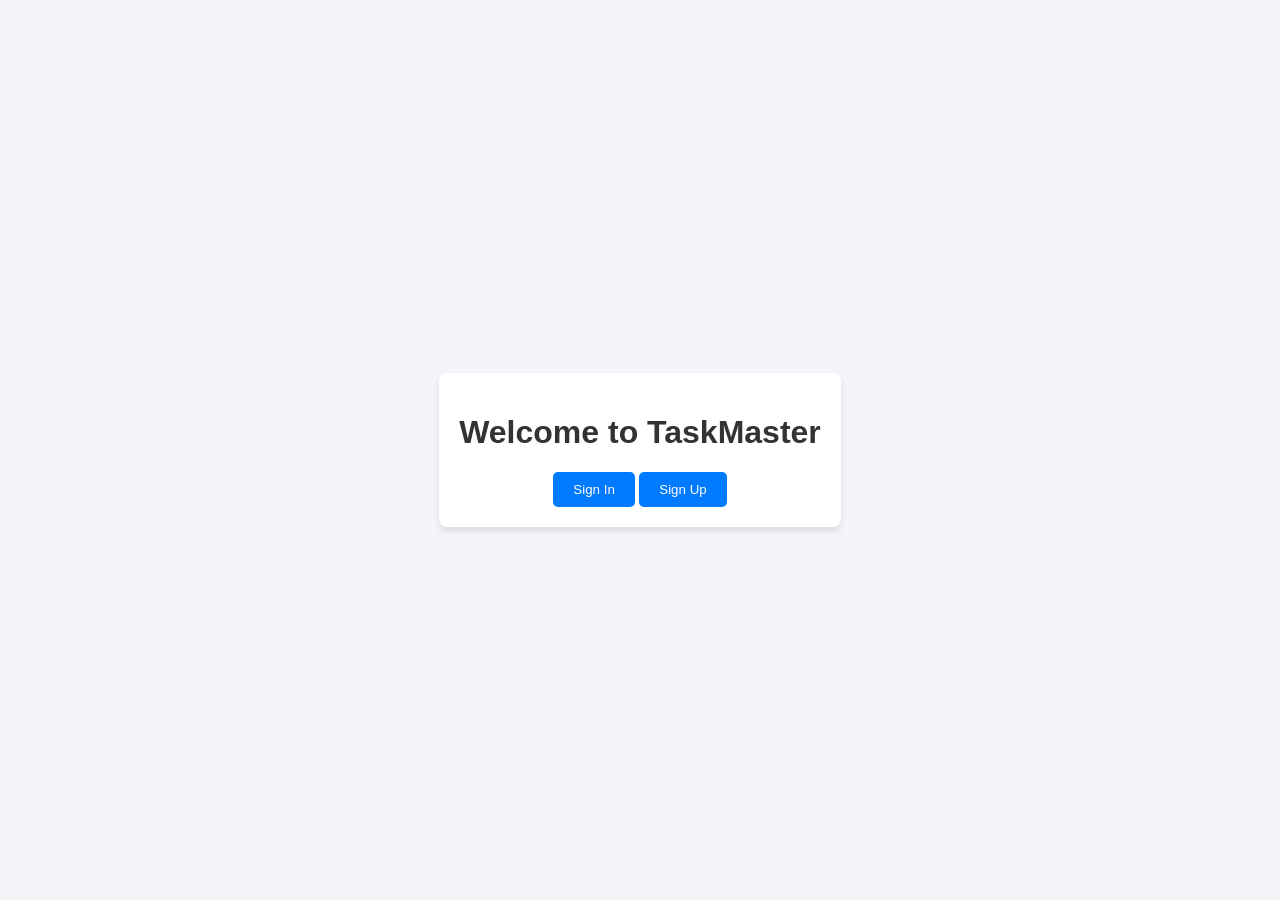
<file: Frontend/Public/index.html>
<!DOCTYPE html>
<html lang="en">
<head>
  <meta charset="UTF-8">
  <meta name="viewport" content="width=device-width, initial-scale=1.0">
  <title>TaskMaster</title>
  <link rel="stylesheet" href="css/styles.css">
</head>
<body>
  <div class="container">
    <h1>Welcome to TaskMaster</h1>
    <button onclick="window.location.href='signin.html'">Sign In</button>
    <button onclick="window.location.href='signup.html'">Sign Up</button>
  </div>
</body>
</html>
</file>
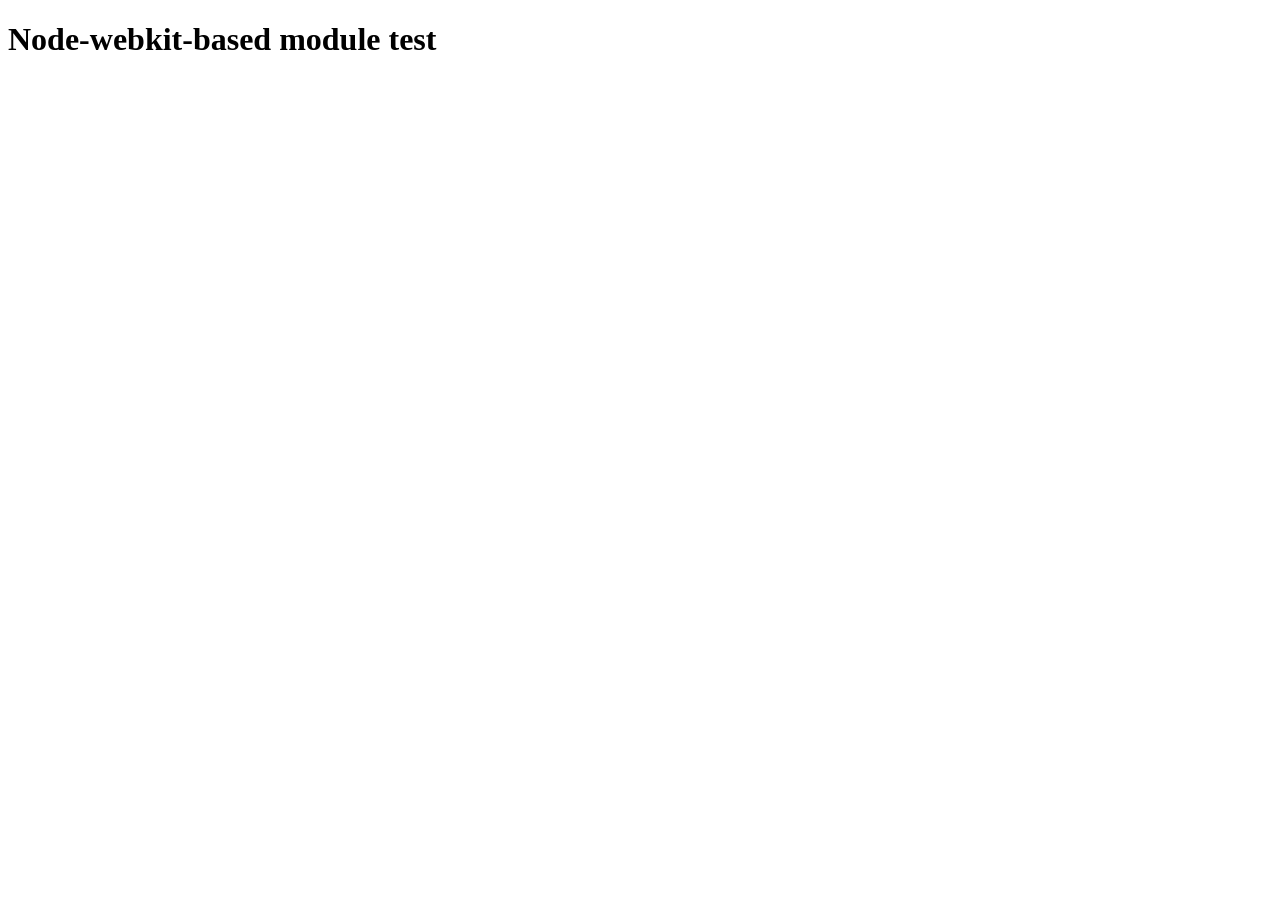
<file: Backend/node_modules/@mapbox/node-pre-gyp/lib/util/nw-pre-gyp/index.html>
<!doctype html>
<html>
<head>
<meta charset="utf-8">
<title>Node-webkit-based module test</title>
<script>
function nwModuleTest(){
   var util = require('util');
   var moduleFolder = require('nw.gui').App.argv[0];
   try {
      require(moduleFolder);
   } catch(e) {
      if( process.platform !== 'win32' ){
         util.log('nw-pre-gyp error:');
         util.log(e.stack);
      }
      process.exit(1);
   }
   process.exit(0);
}
</script>
</head>
<body onload="nwModuleTest()">
<h1>Node-webkit-based module test</h1>
</body>
</html>
</file>
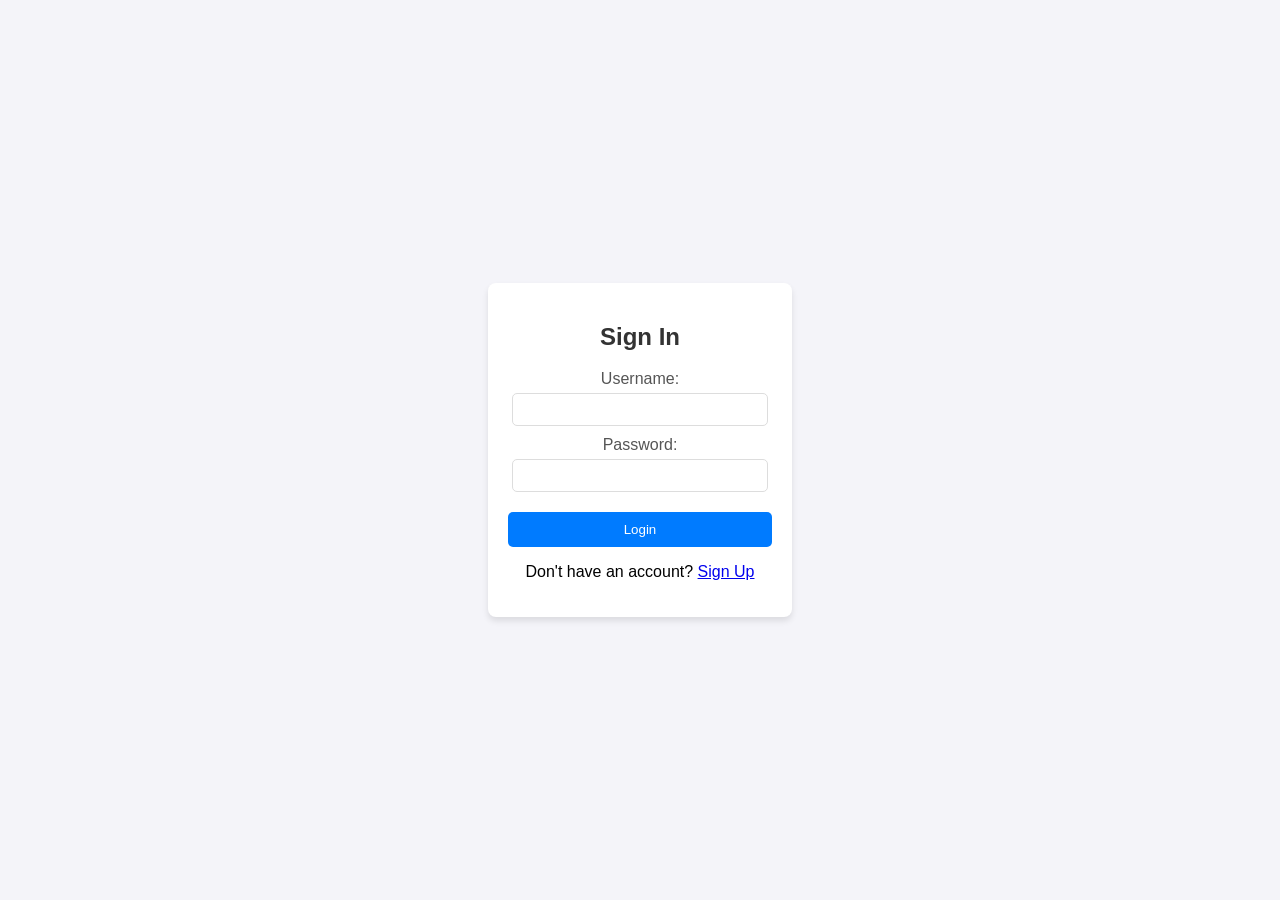
<file: Frontend/Public/signin.html>
<!DOCTYPE html>
<html lang="en">
<head>
  <meta charset="UTF-8">
  <meta name="viewport" content="width=device-width, initial-scale=1.0">
  <title>Sign In - TaskMaster</title>
  <link rel="stylesheet" href="css/styles.css">
</head>
<body>
  <div class="form-container">
    <h2>Sign In</h2>
    <form id="signin-form">
      <label for="username">Username:</label>
      <input type="text" id="username" name="username" required>
      
      <label for="password">Password:</label>
      <input type="password" id="password" name="password" required>
      
      <button type="submit">Login</button>
    </form>
    <p>Don't have an account? <a href="signup.html">Sign Up</a></p>
  </div>
  <script src="js/script.js"></script>
</body>
</html>
</file>
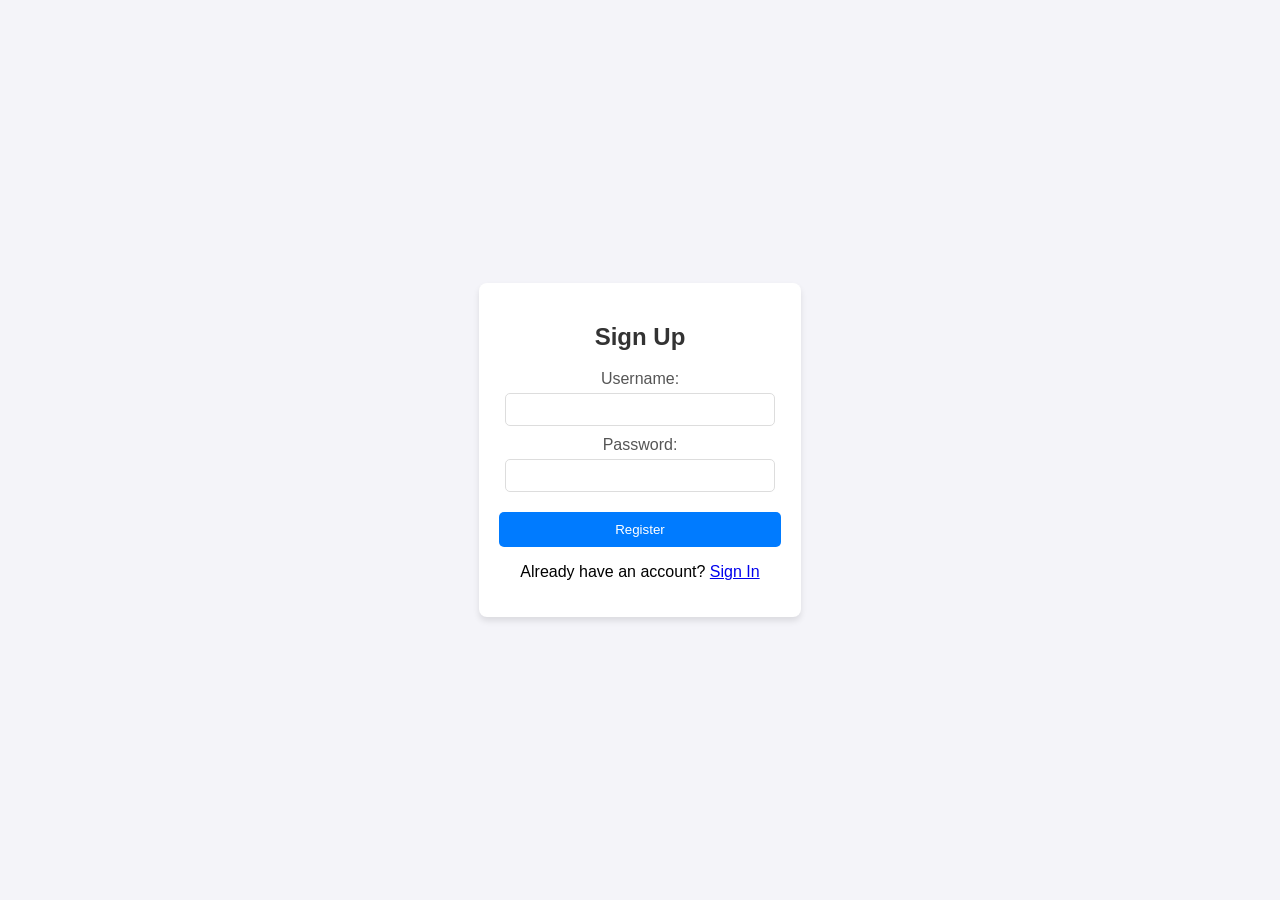
<file: Frontend/Public/signup.html>
<!DOCTYPE html>
<html lang="en">
<head>
  <meta charset="UTF-8">
  <meta name="viewport" content="width=device-width, initial-scale=1.0">
  <title>Sign Up - TaskMaster</title>
  <link rel="stylesheet" href="css/styles.css">
</head>
<body>
  <div class="form-container">
    <h2>Sign Up</h2>
    <form id="signup-form">
      <label for="username">Username:</label>
      <input type="text" id="username" name="username" required>
      
      <label for="password">Password:</label>
      <input type="password" id="password" name="password" required>
      
      <button type="submit">Register</button>
    </form>
    <p>Already have an account? <a href="signin.html">Sign In</a></p>
  </div>
  <script src="js/script.js"></script>
</body>
</html>
</file>
<file: Frontend/Public/css/styles.css>
body {
    font-family: Arial, sans-serif;
    margin: 0;
    padding: 0;
    display: flex;
    justify-content: center;
    align-items: center;
    height: 100vh;
    background-color: #f4f4f9;
  }
  
  .container, .form-container {
    text-align: center;
    background: #fff;
    padding: 20px;
    border-radius: 8px;
    box-shadow: 0 4px 6px rgba(0, 0, 0, 0.1);
  }
  
  h1, h2 {
    color: #333;
  }
  
  button {
    padding: 10px 20px;
    background-color: #007BFF;
    color: white;
    border: none;
    border-radius: 5px;
    cursor: pointer;
  }
  
  button:hover {
    background-color: #0056b3;
  }
  
  form {
    margin-top: 15px;
  }
  
  form label {
    display: block;
    margin-top: 10px;
    color: #555;
  }
  
  form input {
    width: 90%;
    padding: 8px;
    margin-top: 5px;
    border: 1px solid #ddd;
    border-radius: 5px;
  }
  
  form button {
    margin-top: 20px;
    width: 100%;
  }
</file>
